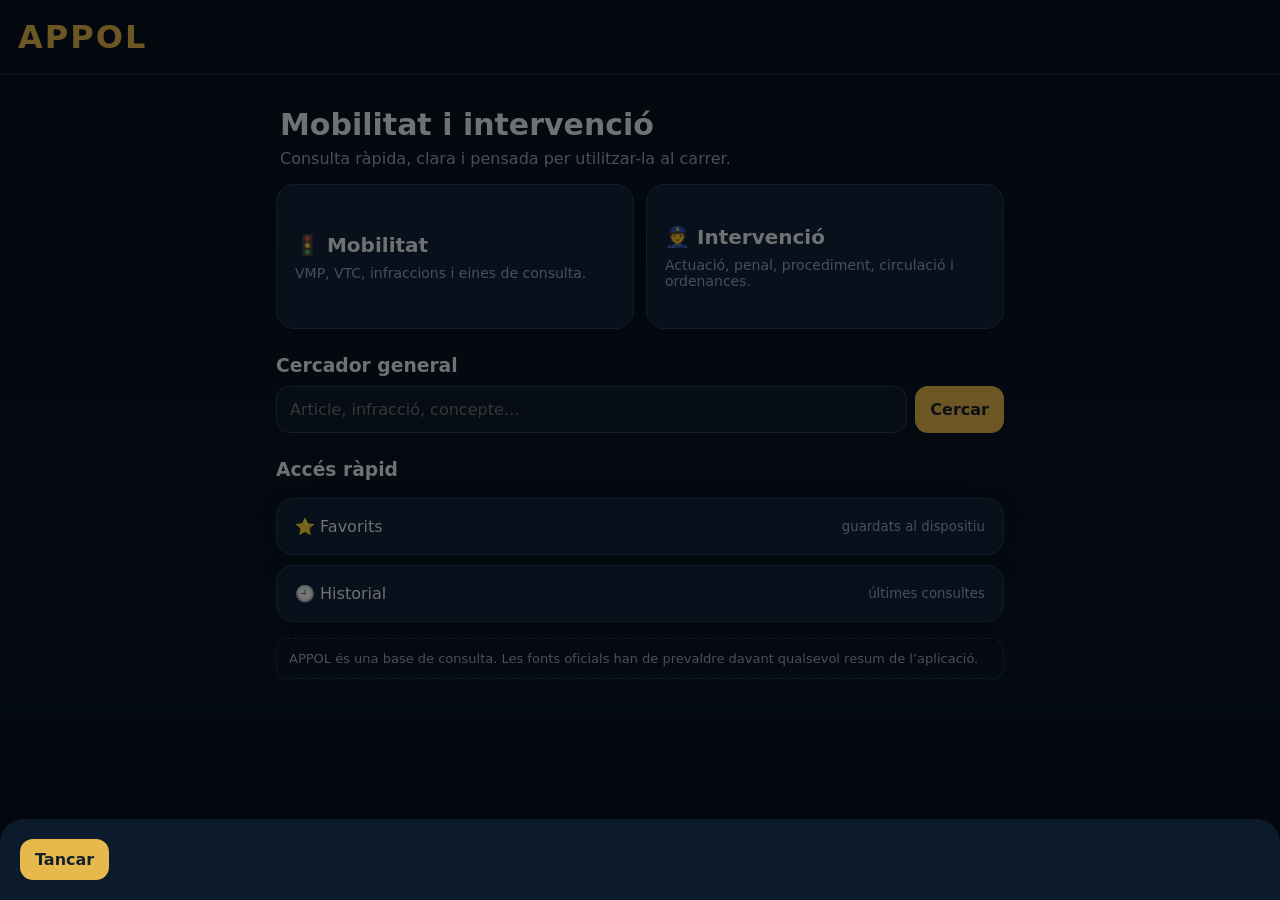
<file: index.html>
<!doctype html><html lang="ca"><head><meta charset="utf-8"><meta name="viewport" content="width=device-width,initial-scale=1,viewport-fit=cover"><meta name="theme-color" content="#07111f"><meta name="apple-mobile-web-app-capable" content="yes"><link rel="manifest" href="./manifest.json"><title>APPOL</title><style>:root{--bg:#07111f;--card:#10233a;--gold:#e7b94d;--red:#d73535;--text:#eef3f8;--muted:#9aaabd;--line:#24405f}*{box-sizing:border-box}body{margin:0;background:linear-gradient(180deg,#07111f,#0b1728);color:var(--text);font-family:system-ui,-apple-system,Segoe UI,sans-serif}button,input{font:inherit}header{padding:18px;display:flex;align-items:center;justify-content:space-between;position:sticky;top:0;background:#07111fee;backdrop-filter:blur(12px);z-index:3;border-bottom:1px solid #18314c}h1{margin:0;color:var(--gold);letter-spacing:2px}main{max-width:760px;margin:auto;padding:10px 16px 40px}.hero{padding:22px 4px 16px}.hero h2{font-size:30px;margin:0 0 7px}.hero p{color:var(--muted);margin:0}.grid{display:grid;grid-template-columns:1fr 1fr;gap:12px}.card,.tool{background:var(--card);border:1px solid var(--line);border-radius:18px;padding:18px;text-align:left;color:var(--text);box-shadow:0 8px 25px #0003}.card{min-height:145px;cursor:pointer}.card b{font-size:20px}.card span{display:block;color:var(--muted);margin-top:8px;font-size:14px}.tools{display:grid;gap:10px;margin-top:18px}.tool{cursor:pointer;display:flex;justify-content:space-between;align-items:center}.tool small{color:var(--muted)}.section{margin-top:26px}.section h3{margin:0 0 10px}.search{display:flex;gap:8px}.search input{flex:1;background:#0d1c2e;border:1px solid var(--line);color:var(--text);padding:13px;border-radius:13px;min-width:0}.search button,.back{background:var(--gold);color:#17202b;border:0;border-radius:13px;padding:11px 15px;font-weight:700;cursor:pointer}.hidden{display:none}.sheet{position:fixed;inset:0;background:#0008;z-index:5;display:flex;align-items:flex-end}.panel{background:#0c1b2c;border-radius:24px 24px 0 0;width:100%;max-height:92vh;overflow:auto;padding:20px}.sheet-head{display:flex;justify-content:space-between;align-items:center;gap:10px;margin-bottom:14px}.sheet-head>div{display:flex;align-items:center;gap:10px;min-width:0}.sheet-head h2{margin:0;font-size:22px}.sheet-head span{color:var(--muted);font-size:12px}.group h3{color:var(--gold);margin:18px 0 5px}.row{border-bottom:1px solid var(--line);padding:14px 2px;cursor:pointer}.row b{color:var(--gold)}.row h3{margin:5px 38px 5px 0}.row p{line-height:1.45;margin:6px 0}.row small{display:block;color:var(--muted);font-size:12px;margin-top:9px}.row .source,.row .legal{color:var(--muted);font-size:13px;margin-top:7px}.fav{float:right;border:0;background:none;color:var(--gold);font-size:23px;cursor:pointer;padding:2px 5px}.menu-grid{display:grid;grid-template-columns:1fr 1fr;gap:10px}.menu-btn{background:var(--card);border:1px solid var(--line);border-radius:16px;color:var(--text);padding:18px;text-align:left;display:grid;gap:5px;cursor:pointer;font-size:25px}.menu-btn strong{font-size:17px}.menu-btn small{font-size:12px;color:var(--muted)}.menu-btn span{font-size:25px}.detail-card{background:var(--card);border:1px solid var(--line);border-radius:18px;padding:18px}.detail-top{display:flex;justify-content:space-between;gap:12px}.detail-top h2{margin:5px 0 0;font-size:23px}.detail-fav{float:none}.detail-card section{border-top:1px solid var(--line);margin-top:18px;padding-top:13px}.detail-card section h3{color:var(--gold);font-size:14px;text-transform:uppercase;letter-spacing:.5px;margin:0 0 5px}.detail-card section p{line-height:1.55;margin:0}.notice{padding:12px;border:1px dashed var(--line);border-radius:12px;color:var(--muted);font-size:13px;margin-top:16px}.empty,.muted{color:var(--muted)}.toolbox{display:grid;gap:10px}.toolbox h3{margin:12px 0 2px;color:var(--gold)}.toolbox input{background:#0d1c2e;border:1px solid var(--line);color:var(--text);padding:13px;border-radius:13px}.filebtn,.official{display:inline-block;background:var(--card);border:1px solid var(--line);border-radius:12px;padding:12px;color:var(--text);text-decoration:none;font-weight:700}.official{background:var(--gold);color:#17202b}.result{margin-top:8px}.match{border:1px solid var(--line);border-radius:12px;padding:12px;margin-top:8px}.match b,.ok{color:var(--gold)}hr{border:0;border-top:1px solid var(--line);width:100%;margin:14px 0}@media(max-width:520px){.grid{grid-template-columns:1fr}.card{min-height:auto}.menu-grid{grid-template-columns:1fr 1fr}}@media(max-width:360px){.menu-grid{grid-template-columns:1fr}}</style></head><body><header><h1>APPOL</h1><button class="back" id="install" hidden>Instal·la</button></header><main><section class="hero"><h2>Mobilitat i intervenció</h2><p>Consulta ràpida, clara i pensada per utilitzar-la al carrer.</p></section><section class="grid"><button class="card" data-module="mob"><b>🚦 Mobilitat</b><span>VMP, VTC, infraccions i eines de consulta.</span></button><button class="card" data-module="int"><b>👮 Intervenció</b><span>Actuació, penal, procediment, circulació i ordenances.</span></button></section><section class="section"><h3>Cercador general</h3><div class="search"><input id="q" placeholder="Article, infracció, concepte…" autocomplete="off"><button id="go">Cercar</button></div></section><section class="section"><h3>Accés ràpid</h3><div class="tools"><button class="tool" data-module="fav">⭐ Favorits <small>guardats al dispositiu</small></button><button class="tool" data-module="hist">🕘 Historial <small>últimes consultes</small></button></div></section><div class="notice">APPOL és una base de consulta. Les fonts oficials han de prevaldre davant qualsevol resum de l’aplicació.</div></main><div id="sheet" class="sheet hidden"><div class="panel"><button class="back" id="close">Tancar</button><div id="content"></div></div></div><script src="./data.js"></script><script src="./tools.js"></script><script src="./app.js"></script></body></html>
</file>
